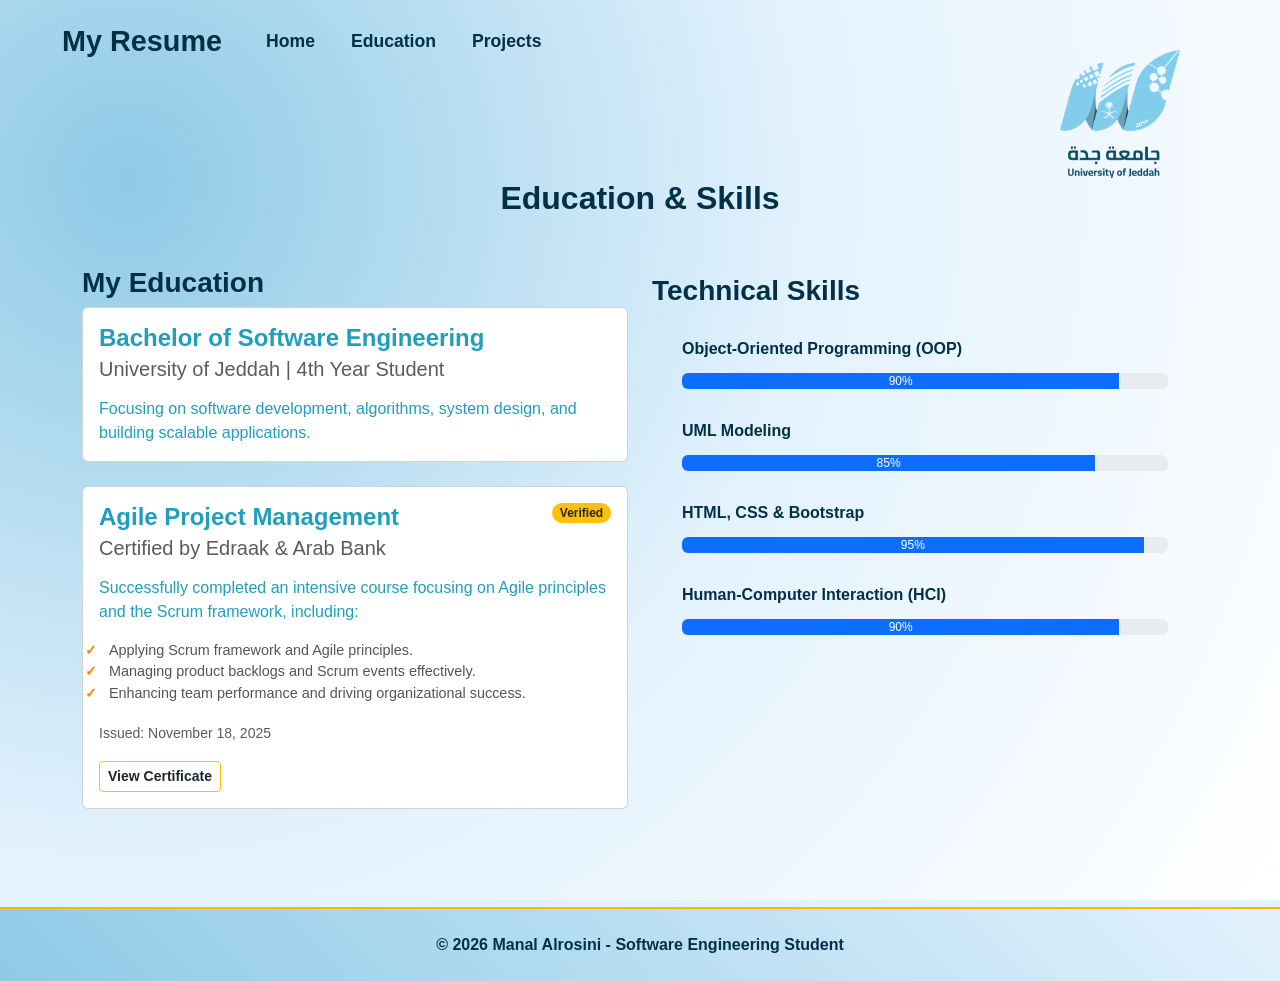
<file: Education.html>
<!DOCTYPE html>
<html lang="en">
<head>
    <meta charset="UTF-8">
    <meta name="viewport" content="width=device-width, initial-scale=1.0">
    <title>Education</title>
    <link href="https://cdn.jsdelivr.net/npm/bootstrap@5.3.8/dist/css/bootstrap.min.css" rel="stylesheet" crossorigin="anonymous">
    <link rel="stylesheet" href="style.css">
</head>
<body>
    <img src="images/uj_icon.png" alt="University of Jeddah Logo" class="floating-logo">
    <nav class="navbar navbar-expand-lg custom-navbar">
        <div class="container-fluid">
            <a class="navbar-brand" href="index.html">My Resume</a>
            <button class="navbar-toggler" type="button" data-bs-toggle="collapse" data-bs-target="#navbarNav" aria-controls="navbarNav" aria-expanded="false" aria-label="Toggle navigation">
                <span class="navbar-toggler-icon"></span>
            </button>
            <div class="collapse navbar-collapse" id="navbarNav">
                <ul class="navbar-nav">
                    <li class="nav-item">
                        <a class="nav-link" href="index.html">Home</a>
                    </li>
                    <li class="nav-item">
                        <a class="nav-link" href="Education.html">Education</a>
                    </li>
                    <li class="nav-item">
                        <a class="nav-link" href="Projects.html">Projects</a>
                    </li>
                </ul>
            </div>
        </div>
    </nav>

    <main class="container mt-5 pt-4">
        <section id="education" class="mt-4 mb-5 pb-5 position-relative">
            <div class="text-center mb-5 ">
                <h2 class="section-title">Education & Skills</h2>
            </div>
            <div class="row">
                <div class="col-md-6 mb-4 mb-md-0">
                    <h3 class="subsection-title">My Education</h3>

                    <div class="card custom-card mb-4">
                        <div class="card-body">                      
                            <h4 class="card-title">Bachelor of Software Engineering</h4>
                            <h5 class="card-subtitle mb-3 text-muted">University of Jeddah | 4th Year Student</h5>
                            <p class="card-text">Focusing on software development, algorithms, system design, and building scalable applications.</p>
                        </div>
                    </div>
            <div class="card custom-card">
              <div class="card-body">
                  <div class="d-flex justify-content-between align-items-start">
                      <div>
                         <h4 class="card-title">Agile Project Management</h4>
                         <h5 class="card-subtitle mb-3 text-muted">Certified by Edraak & Arab Bank</h5>
                     </div>
                     <span class="badge rounded-pill bg-warning text-dark">Verified</span>
                     </div>
        
                     <p class="card-text">Successfully completed an intensive course focusing on Agile principles and the Scrum framework, including:</p>

                     <ul class="certificate-list">
                        <li>Applying Scrum framework and Agile principles.</li>
                        <li>Managing product backlogs and Scrum events effectively.</li>
                        <li>Enhancing team performance and driving organizational success.</li>
                    </ul>
        
                     <small class="text-muted">Issued: November 18, 2025</small>
                     <div class="mt-3">
                     <a href="images/certification.jpg" target="_blank" class="btn btn-sm btn-outline-warning text-dark fw-bold"> View Certificate </a>
                    </div>
               </div>
         </div>

                </div>
                <div class="col-md-6">
                    <h3 class="subsection-title mb-2 pt-2">Technical Skills</h3>

                    <div class="skill-box">
                        <p class="skill-name">Object-Oriented Programming (OOP)</p>
                        <div class="progress" role="progressbar">
                            <div class="progress-bar custom-progress bar-oop" style="width: 90%;">90%</div>
                        </div>
                    </div>
                    <div class="skill-box">
                        <p class="skill-name">UML Modeling</p>
                        <div class="progress" role="progressbar">
                            <div class="progress-bar custom-progress bar-uml" style="width: 85%;">85%</div>
                        </div>
                    </div>

                    <div class="skill-box">
                        <p class="skill-name">HTML, CSS & Bootstrap</p>
                        <div class="progress" role="progressbar">
                            <div class="progress-bar custom-progress bar-web" style="width: 95%;">95%</div>
                        </div>
                    </div>
                    <div class="skill-box">
                        <p class="skill-name">Human-Computer Interaction (HCI)</p>
                        <div class="progress" role="progressbar">
                            <div class="progress-bar custom-progress bar-hci" style="width: 90%;">90%</div>
                        </div>
                    </div>
                </div>
            </div>
        </section>
    </main>

    <footer class="footer text-center py-4">
    <p>&copy; 2026 Manal Alrosini - Software Engineering Student</p>
</footer>
    
    <script src="https://cdn.jsdelivr.net/npm/bootstrap@5.3.8/dist/js/bootstrap.bundle.min.js"></script>

</body>
</html>
</file>
<file: style.css>
.custom-navbar {
    background-color: transparent !important;
    padding: 15px 50px;
}

.custom-navbar .navbar-brand {
    color: #023047;
    font-size: 1.8rem;
    font-weight: 800;
}

.custom-navbar .nav-link {
    color: #023047;
    font-weight: 600;
    margin-left: 20px;
    font-size: 1.1rem;
    transition: color 0.3s ease;
}
.custom-navbar .nav-link:hover {
    color: #FC8500;
}

body {
    background-color: #E3F2FD;
    background-image: radial-gradient(circle at 10% 20%, #8ECAE6 0%, #E3F2FD 50%, #FFFFFF 100%);
    background-attachment: fixed;
    color: #023047;
    font-family: 'Arial', sans-serif;
    overflow-x: hidden;
}

.greeting {
    color: #023047;
    font-weight:660;
    font-size: 2.6rem;
    margin-bottom: 25px;
}
.highlight {
    background: linear-gradient(45deg, #ffb700, #ffca45);
  
   -webkit-background-clip: text;
    -webkit-text-fill-color: transparent;
    -webkit-text-stroke: 1.5px #023047a4;
    -webkit-animation: normal 3s ease-in-out 0s 1 highlight-glow;

    font-size: 3.6rem;
    white-space: nowrap;
    display: inline-block;
}

.major {
    color: #209EBB;
    font-weight: 700;
    margin-bottom: 30px;
    font-size: 1.9rem;
    margin-bottom: 40px;
}

.objective {
    color: #023047;
    font-size: 1.25rem;
    line-height: 2;
    max-width: 95%;
    margin-bottom: 45px;

}

.contact-icon {
    width: 35px;
    transition: transform 0.3s ease;
}

.contact-icon:hover {
    transform: scale(1.15) translateY(-5px);
}
a {text-decoration: none !important;}

.img-wrapper {
   position: relative;
   display: inline-block;
   padding: 20px;
   z-index: 1;
}

.background-shape-large {
    position: absolute;
    top: 50%;
    left: 50%;
    width: 400px;
    height: 400px;
    background-color: #FFB701;
    border-radius: 50%;
    z-index: -1;
    transform: translate(-50%, -50%);
}

.background-shape-small {
    position: absolute;
    top: -3%;
    left: -8%;
    width: 120px;
    height: 120px;
    background-color: #8ECAE6;
    border-radius: 50%;
    z-index: -2;
}

.tech-gif {
    width: 350px;
    height: 350px;
    object-fit: cover;
    border-radius: 50%;
    border: 8px solid #FFFFFF;
    box-shadow: 0 20px 40px rgba(2, 48, 71, 0.25);
    transition: transform 0.4s ease;
}

.tech-gif:hover {
    transform: translateY(-10px) scale(1.02);
}

.logo-img {
    width: 60px; 
    height: auto; 
    transition: transform 0.3s ease; 
}


.custom-card:hover .logo-img {
    transform: scale(1.1);
}

.floating-logo {
    position: absolute;
    top: 50px; 
    right: 100px; 
    width: 120px; 
    height: auto;
    z-index: 10; 

}
.section-title, .subsection-title, .card-title {
    font-family: 'Montserrat', sans-serif;
    font-weight: 700;
}
.certificate-list {
    list-style: none;
    padding-left: 0;
    font-size: 0.9rem;
    color: #555;
}

.certificate-list li::before {
    content: "✓"; 
    color: #FC8500; 
    font-weight: bold;
    display: inline-block; 
    width: 1em;
    margin-left: -1em;
    margin-right: 10px;
}

.skill-box{
    margin: 30px;
}

.skill-name{
    margin-bottom: 12px;
    font-weight: 700;
    color: #023047;
}
.card-body{
    color: #209EBB;
}

.project-video {
    width: 100%;
    aspect-ratio: 16 / 9; 
    object-fit: contain;    
    background-color: #000;
    border-bottom: 2px solid #eee;
    border-radius: 8px 8px 0 0;
}

.footer {
    background: linear-gradient(45deg, #8ECAE6, #E3F2FD);
    color: #023047;
    font-weight: 600;
    border-top: 2px solid #FFB701;
    margin-top: 50px;
}

.footer p {
    margin: 0;
    font-size: 1rem;
}

@media (max-width: 992px) {

    .custom-navbar {
        padding: 10px 20px;
    }

    .greeting {
        font-size: 2.2rem;
    }

    .major {
        font-size: 1.6rem;
    }

    .tech-gif {
        width: 300px;
        height: 300px;
    }

}




@media (max-width: 768px) {

    .floating-logo {
        position: relative;
        display: block;
        margin: 0 auto 20px auto;
        top: 0;
        right: 0;
    }

    .highlight {
        font-size: 2.5rem;
    }

    .background-shape-large {
        width: 300px;
        height: 300px;
    }

    .tech-gif {
        width: 280px;
        height: 280px;
    }

    .objective {
        max-width: 100%;
    }
}

@media (max-width: 576px) {
.highlight {
        white-space: normal;
        text-align: center;
    }

    .greeting {
        font-size: 1.6rem;
    }

    .major {
        font-size: 1.2rem;
    }

    .objective {
        font-size: 0.95rem;
    }

    .tech-gif {
        width: 180px;
        height: 180px;
    }

    .background-shape-large {
        width: 240px;
        height: 240px;
    }
}
</file>
